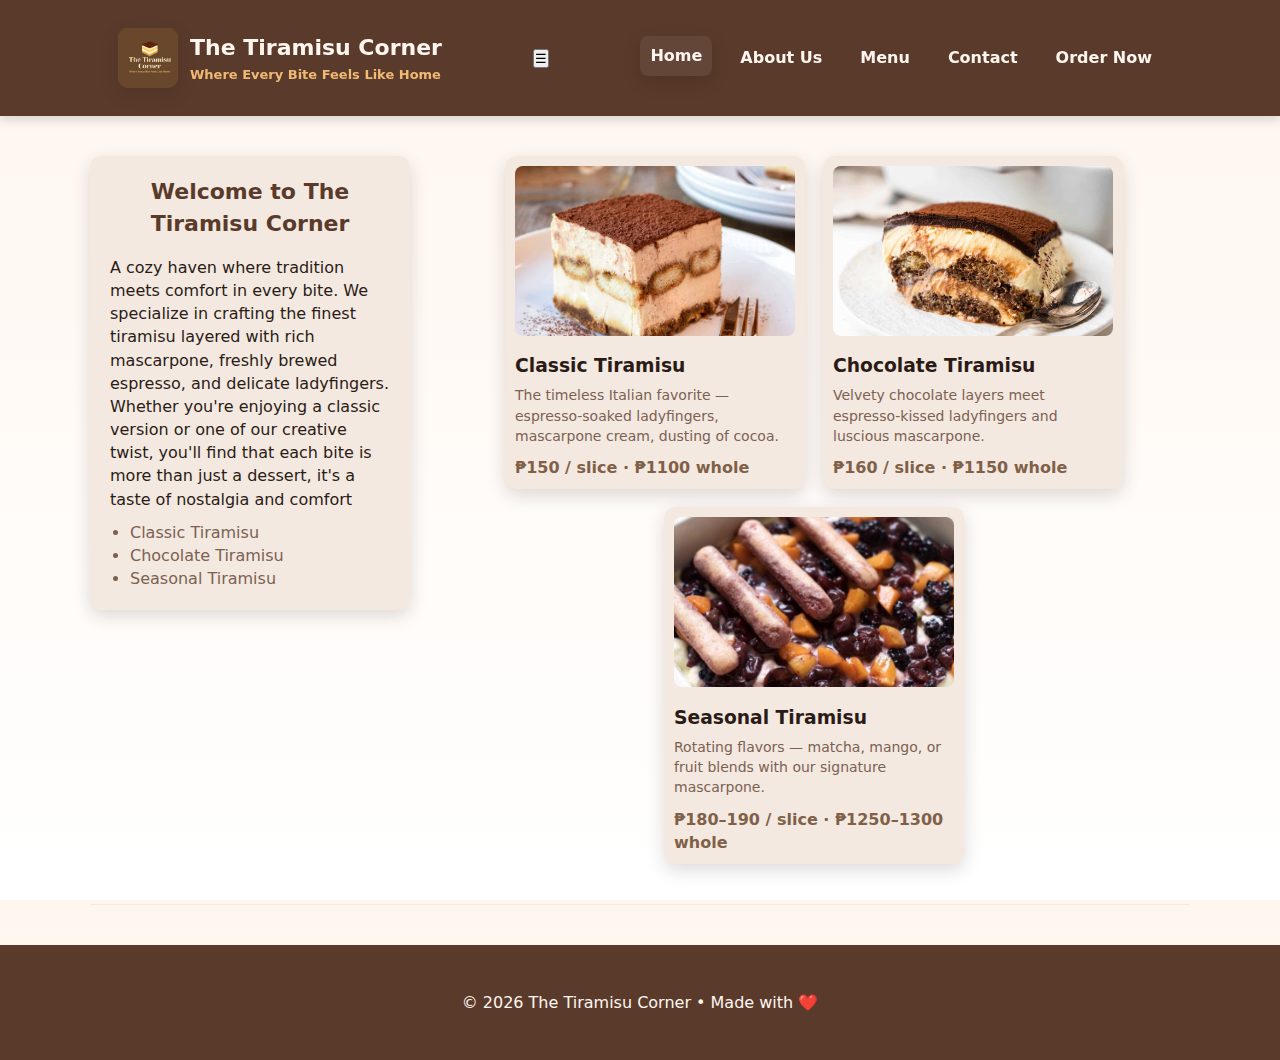
<file: index.html>
<!doctype html>
<html lang="en">
<head>
  <meta charset="utf-8" />
  <meta name="viewport" content="width=device-width,initial-scale=1" />
  <title>The Tiramisu Corner</title>
  <link rel="stylesheet" href="styles.css" />
</head>
<body>
  <header class="site-header">
    <div class="container header-inner">
      <div class="brand">
        <div class="logo">
          <img src="LOGO.PNG" alt="The Tiramisu Corner Logo">
        </div>
        <div>
          <h1>The Tiramisu Corner</h1>
          <p class="tag">Where Every Bite Feels Like Home</p>
        </div>
      </div>

      <nav class="main-nav">
        <a href="index.html" class="nav-link active">Home</a>
        <a href="about.html" class="nav-link">About Us</a>
        <a href="menu.html" class="nav-link">Menu</a>
        <a href="contact.html" class="nav-link">Contact</a>
        <a href="order.html" class="nav-link">Order Now</a>
      </nav>
    </div>
  </header>

  <main>
    <section class="container section home-section reveal">
      <aside class="intro">
        <h2>Welcome to The Tiramisu Corner</h2>
        <p>A cozy haven where tradition meets comfort in every bite. We specialize in crafting the finest tiramisu layered with rich mascarpone, freshly brewed espresso, and delicate ladyfingers. Whether you're enjoying a classic version or one of our creative twist, you'll find that each bite is more than just a dessert, it's a taste of nostalgia and comfort</p>
        <ul>
          <li>Classic Tiramisu</li>
          <li>Chocolate Tiramisu</li>
          <li>Seasonal Tiramisu</li>
        </ul>
      </aside>

      <section class="featured">
        <article class="card reveal-card">
          <img src="Classic.png" alt="Classic Tiramisu">
          <h3>Classic Tiramisu</h3>
          <p>The timeless Italian favorite — espresso-soaked ladyfingers, mascarpone cream, dusting of cocoa.</p>
          <div class="price">₱150 / slice · ₱1100 whole</div>
        </article>

        <article class="card reveal-card">
          <img src="Chocolate.png" alt="Chocolate Tiramisu">
          <h3>Chocolate Tiramisu</h3>
          <p>Velvety chocolate layers meet espresso-kissed ladyfingers and luscious mascarpone.</p>
          <div class="price">₱160 / slice · ₱1150 whole</div>
        </article>

        <article class="card reveal-card">
          <img src="Seasonal.png" alt="Seasonal Tiramisu">
          <h3>Seasonal Tiramisu</h3>
          <p>Rotating flavors — matcha, mango, or fruit blends with our signature mascarpone.</p>
          <div class="price">₱180–190 / slice · ₱1250–1300 whole</div>
        </article>
      </section>
    </section>
  </main>

  <footer class="site-footer">
    <div class="container footer-inner">
      <p>© <span id="year"></span> The Tiramisu Corner • Made with ❤️</p>
    </div>
  </footer>

  <script src="script.js"></script>
</body>
</html>
</file>
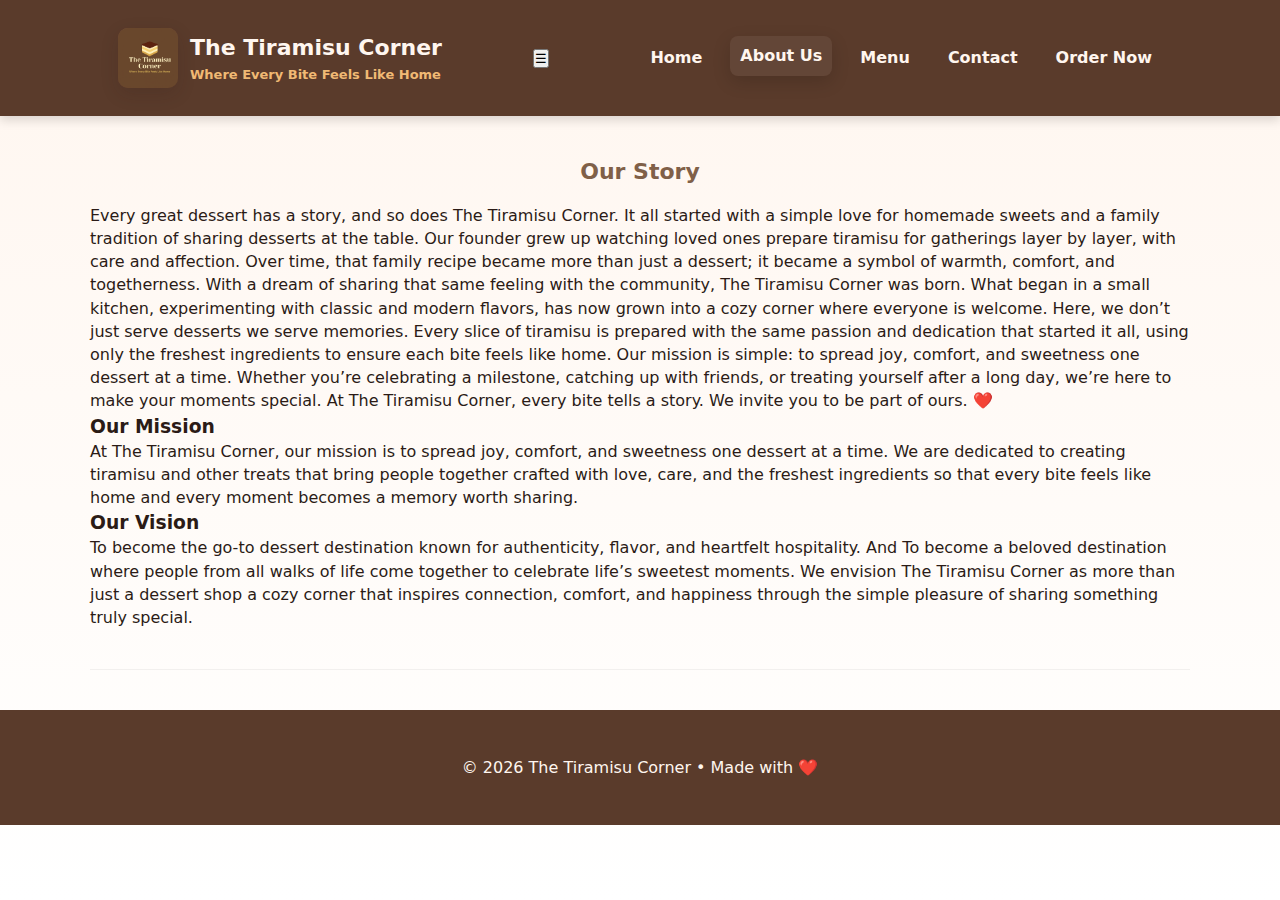
<file: about.html>
<!doctype html>
<html lang="en">
<head>
  <meta charset="utf-8" />
  <meta name="viewport" content="width=device-width,initial-scale=1" />
  <title>About Us | The Tiramisu Corner</title>
  <link rel="stylesheet" href="styles.css" />
</head>
<body>
  <header class="site-header">
    <div class="container header-inner">
      <div class="brand">
        <div class="logo">
          <img src="LOGO.PNG" alt="The Tiramisu Corner Logo">
        </div>
        <div>
          <h1>The Tiramisu Corner</h1>
          <p class="tag">Where Every Bite Feels Like Home</p>
        </div>
      </div>

      <nav class="main-nav">
        <a href="index.html" class="nav-link">Home</a>
        <a href="about.html" class="nav-link active">About Us</a>
        <a href="menu.html" class="nav-link">Menu</a>
        <a href="contact.html" class="nav-link">Contact</a>
        <a href="order.html" class="nav-link">Order Now</a>
      </nav>
    </div>
  </header>

  <main>
    <section class="container section about-section reveal">
      <h2>Our Story</h2>
      <p>Every great dessert has a story, and so does The Tiramisu Corner.
         It all started with a simple love for homemade sweets and a family tradition of sharing desserts at the table.
         Our founder grew up watching loved ones prepare tiramisu for gatherings layer by layer, with care and affection. Over time, that family recipe became more than just a dessert; it became a symbol of warmth, comfort, and togetherness.
         With a dream of sharing that same feeling with the community, The Tiramisu Corner was born. What began in a small kitchen, experimenting with classic and modern flavors, has now grown into a cozy corner where everyone is welcome.
         Here, we don’t just serve desserts we serve memories. Every slice of tiramisu is prepared with the same passion and dedication that started it all, using only the freshest ingredients to ensure each bite feels like home.
         Our mission is simple: to spread joy, comfort, and sweetness one dessert at a time. Whether you’re celebrating a milestone, catching up with friends, or treating yourself after a long day, we’re here to make your moments special.
         At The Tiramisu Corner, every bite tells a story. We invite you to be part of ours. ❤️</p>
      
      <h3>Our Mission</h3>
      <p>At The Tiramisu Corner, our mission is to spread joy, comfort, and sweetness one dessert at a time.
         We are dedicated to creating tiramisu and other treats that bring people together crafted with love, care, and the freshest ingredients so that every bite feels like home and every moment becomes a memory worth sharing.</p>

      <h3>Our Vision</h3>
      <p>To become the go-to dessert destination known for authenticity, flavor, and heartfelt hospitality. And To become a beloved destination where people from all walks of life come together to celebrate life’s sweetest moments.
        We envision The Tiramisu Corner as more than just a dessert shop a cozy corner that inspires connection, comfort, and happiness through the simple pleasure of sharing something truly special.</p>
    </section>
  </main>

  <footer class="site-footer">
    <div class="container footer-inner">
      <p>© <span id="year"></span> The Tiramisu Corner • Made with ❤️</p>
    </div>
  </footer>

  <script src="script.js"></script>
</body>
</html>
</file>
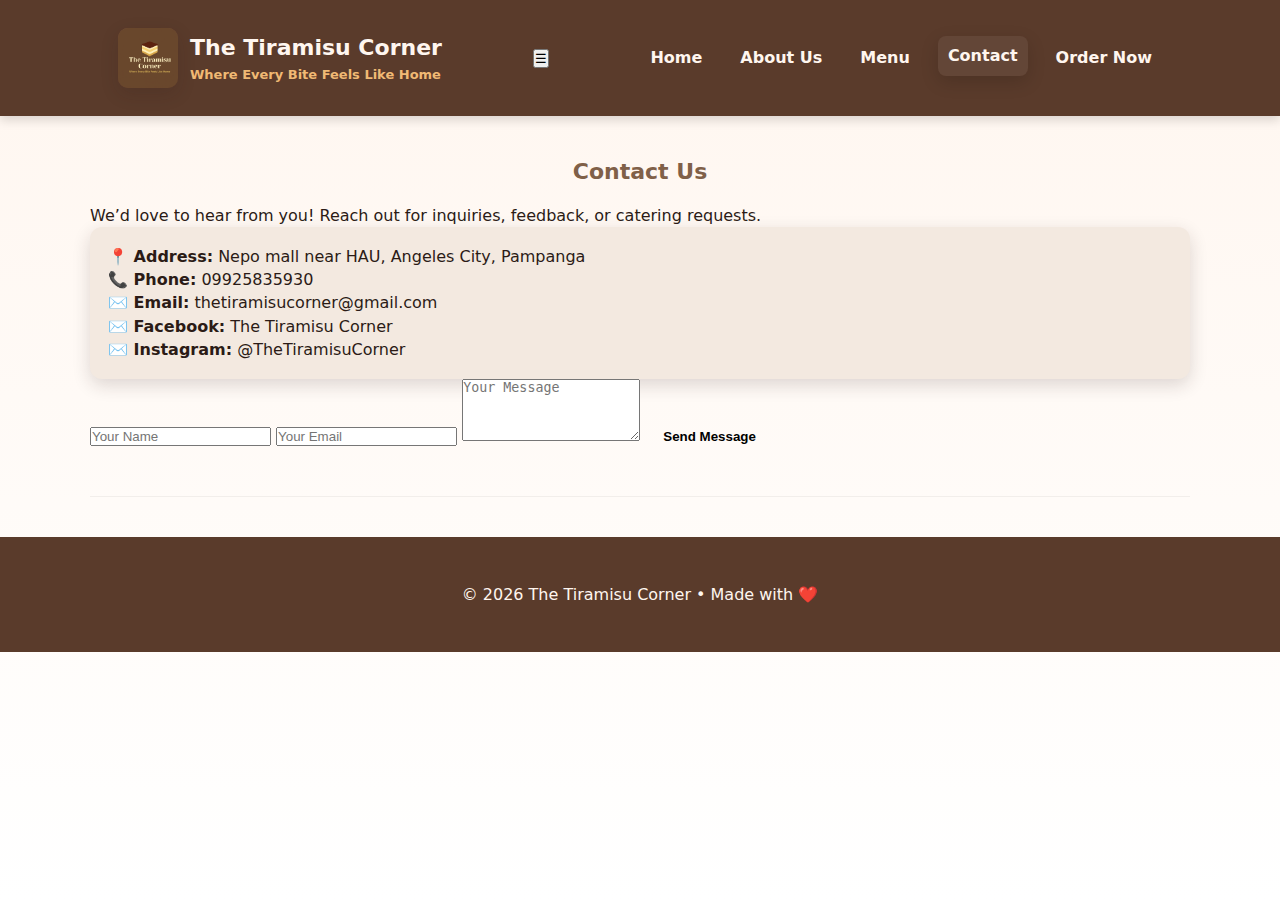
<file: contact.html>
<!doctype html>
<html lang="en">
<head>
  <meta charset="utf-8" />
  <meta name="viewport" content="width=device-width,initial-scale=1" />
  <title>Contact | The Tiramisu Corner</title>
  <link rel="stylesheet" href="styles.css" />
</head>
<body>
  <header class="site-header">
    <div class="container header-inner">
      <div class="brand">
        <div class="logo">
          <img src="LOGO.PNG" alt="The Tiramisu Corner Logo">
        </div>
        <div>
          <h1>The Tiramisu Corner</h1>
          <p class="tag">Where Every Bite Feels Like Home</p>
        </div>
      </div>

      <nav class="main-nav">
        <a href="index.html" class="nav-link">Home</a>
        <a href="about.html" class="nav-link">About Us</a>
        <a href="menu.html" class="nav-link">Menu</a>
        <a href="contact.html" class="nav-link active">Contact</a>
        <a href="order.html" class="nav-link">Order Now</a>
      </nav>
    </div>
  </header>

  <main>
    <section class="container section contact-section reveal">
      <h2>Contact Us</h2>
      <p>We’d love to hear from you! Reach out for inquiries, feedback, or catering requests.</p>

      <div class="contact-info">
        <p><strong>📍 Address:</strong> Nepo mall near HAU, Angeles City, Pampanga</p>
        <p><strong>📞 Phone:</strong> 09925835930</p>
        <p><strong>✉️ Email:</strong> thetiramisucorner@gmail.com</p>
        <p><strong>✉️ Facebook:</strong> The Tiramisu Corner</p>
        <p><strong>✉️ Instagram:</strong> @TheTiramisuCorner</p>
      </div>

      <form class="contact-form">
        <input type="text" placeholder="Your Name" required>
        <input type="email" placeholder="Your Email" required>
        <textarea rows="4" placeholder="Your Message" required></textarea>
        <button type="submit" class="btn">Send Message</button>
      </form>
    </section>
  </main>

  <footer class="site-footer">
    <div class="container footer-inner">
      <p>© <span id="year"></span> The Tiramisu Corner • Made with ❤️</p>
    </div>
  </footer>

  <script src="script.js"></script>
</body>
</html>
</file>
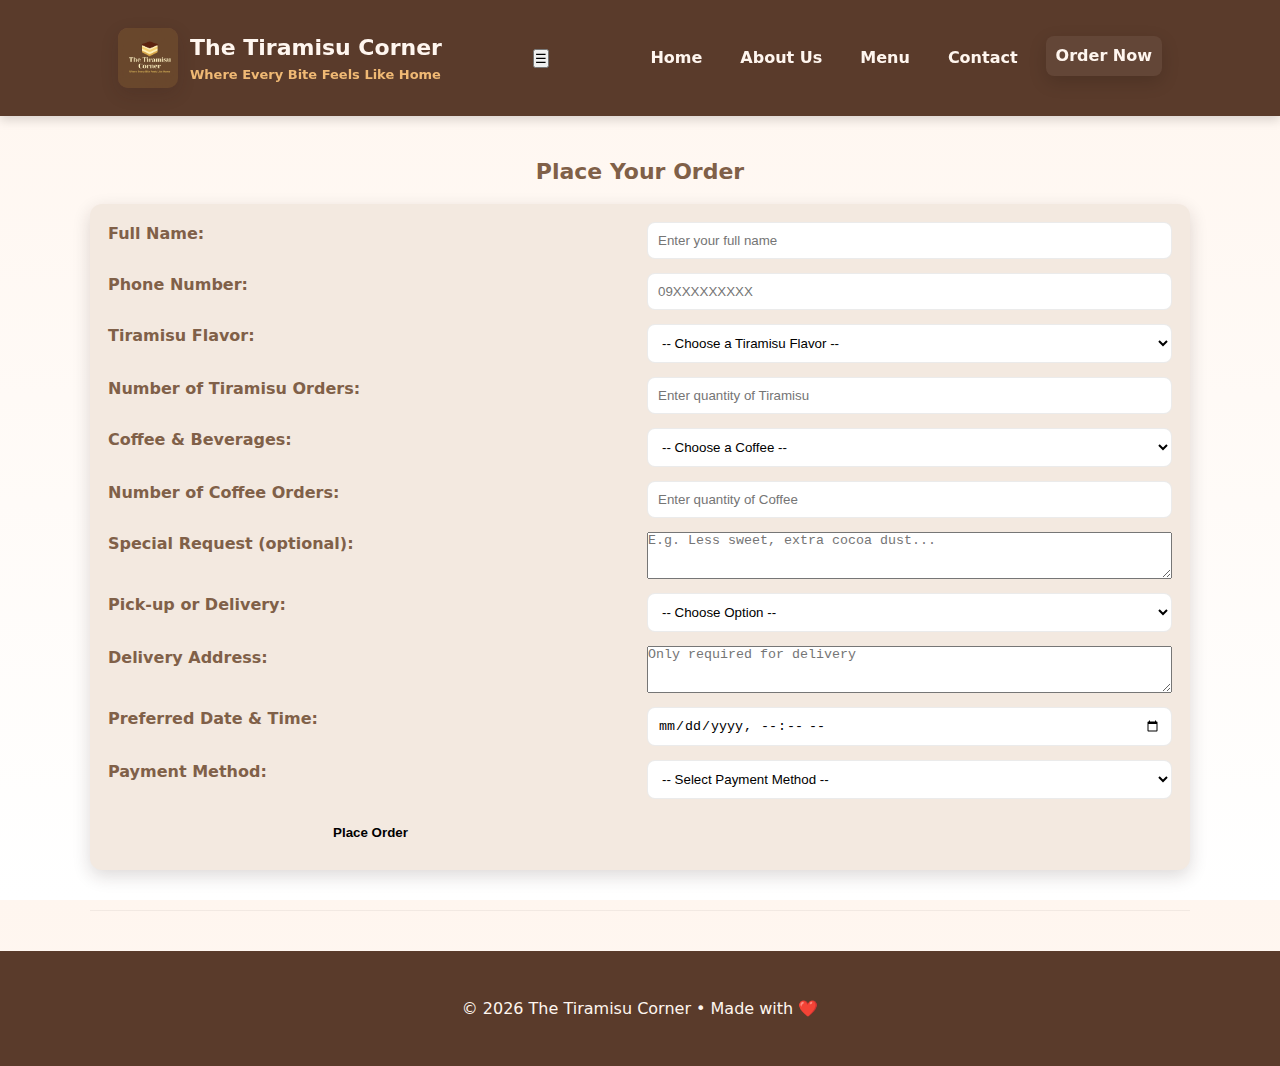
<file: order.html>
<!doctype html>
<html lang="en">
<head>
  <meta charset="utf-8" />
  <meta name="viewport" content="width=device-width,initial-scale=1" />
  <title>Order Now | The Tiramisu Corner</title>
  <link rel="stylesheet" href="styles.css" />
</head>
<body>
  <!-- ===== HEADER ===== -->
  <header class="site-header">
    <div class="container header-inner">
      <div class="brand">
        <div class="logo">
          <img src="LOGO.PNG" alt="The Tiramisu Corner Logo">
        </div>
        <div>
          <h1>The Tiramisu Corner</h1>
          <p class="tag">Where Every Bite Feels Like Home</p>
        </div>
      </div>

      <nav class="main-nav">
        <a href="index.html" class="nav-link">Home</a>
        <a href="about.html" class="nav-link">About Us</a>
        <a href="menu.html" class="nav-link">Menu</a>
        <a href="contact.html" class="nav-link">Contact</a>
        <a href="order.html" class="nav-link active">Order Now</a>
      </nav>
    </div>
  </header>

  <!-- ===== MAIN ORDER FORM ===== -->
  <main>
    <section class="container section order-section reveal">
      <h2>Place Your Order</h2>
      <form id="orderForm" class="order-form">

        <label for="name">Full Name:</label>
        <input type="text" id="name" name="name" placeholder="Enter your full name" required />

        <label for="phone">Phone Number:</label>
        <input type="tel" id="phone" name="phone" placeholder="09XXXXXXXXX" required />

        <label for="flavor">Tiramisu Flavor:</label>
        <select id="flavor" name="flavor" required>
          <option value="">-- Choose a Tiramisu Flavor --</option>
          <option value="Classic Tiramisu">Classic Tiramisu - ₱150</option>
          <option value="Chocolate Tiramisu">Chocolate Tiramisu - ₱160</option>
          <option value="Matcha Tiramisu">Matcha Tiramisu - ₱170</option>
          <option value="Mango Tiramisu">Mango Tiramisu - ₱170</option>
          <option value="Seasonal Specials">Seasonal Specials - ₱180</option>
        </select>

        <label for="quantity">Number of Tiramisu Orders:</label>
        <input type="number" id="quantity" name="quantity" min="1" max="10" placeholder="Enter quantity of Tiramisu" required />

        <label for="coffeeType">Coffee & Beverages:</label>
        <select id="coffeeType" name="coffeeType">
          <option value="">-- Choose a Coffee --</option>
          <option value="Espresso">Espresso - ₱90</option>
          <option value="Americano">Americano - ₱100</option>
          <option value="Cappuccino">Cappuccino - ₱120</option>
          <option value="Caffè Latte">Caffè Latte - ₱120</option>
          <option value="Mocha">Mocha - ₱140</option>
          <option value="Caramel Macchiato">Caramel Macchiato - ₱140</option>
          <option value="Sea salt Latte">Sea salt Latte - ₱130</option>
        </select>

        <label for="coffeeQuantity">Number of Coffee Orders:</label>
        <input type="number" id="coffeeQuantity" name="coffeeQuantity" min="0" max="10" placeholder="Enter quantity of Coffee" />

        <label for="special">Special Request (optional):</label>
        <textarea id="special" name="special" rows="3" placeholder="E.g. Less sweet, extra cocoa dust..."></textarea>

        <label for="option">Pick-up or Delivery:</label>
        <select id="option" name="option" required>
          <option value="">-- Choose Option --</option>
          <option value="Pickup">Pick-up</option>
          <option value="Delivery">Delivery</option>
        </select>

        <label for="address">Delivery Address:</label>
        <textarea id="address" name="address" rows="3" placeholder="Only required for delivery"></textarea>

        <label for="date">Preferred Date & Time:</label>
        <input type="datetime-local" id="date" name="date" required />

        <label for="payment">Payment Method:</label>
        <select id="payment" name="payment" required>
          <option value="">-- Select Payment Method --</option>
          <option value="Cash on Delivery (COD)">Cash on Delivery (COD)</option>
          <option value="Payment on the Counter">Payment on the Counter</option>
          <option value="GCash">GCash</option>
          <option value="Bank Transfer">Bank Transfer</option>
        </select>

        <button type="submit" class="btn">Place Order</button>
      </form>
    </section>
  </main>

  <!-- ===== SUCCESS ANIMATION & RECEIPT ===== -->
  <div id="orderSuccess" class="success-overlay hidden">
    <div class="success-popup">
      <div class="checkmark">
        <div class="checkmark-circle"></div>
        <div class="checkmark-stem"></div>
        <div class="checkmark-kick"></div>
      </div>
      <h3>Order Successful!</h3>
      <p>Thank you for ordering from The Tiramisu Corner 🍰</p>

      <div class="receipt-box">
        <div class="receipt">
          <div class="receipt-header">
            <img src="LOGO.PNG" alt="Logo" class="receipt-logo">
            <h4>The Tiramisu Corner</h4>
            <p class="receipt-sub">Where Every Bite Feels Like Home</p>
          </div>
          <hr>
          <div id="receiptDetails"></div>
          <hr>
          <p class="receipt-footer">✨ Thank you for your order! ✨</p>
        </div>
      </div>

      <button id="printReceipt" class="btn small-btn">🖨 Print Receipt</button>
      <button id="closeSuccess" class="btn small-btn">Close</button>
    </div>
  </div>

  <!-- ===== FOOTER ===== -->
  <footer class="site-footer">
    <div class="container footer-inner">
      <p>© <span id="year"></span> The Tiramisu Corner • Made with ❤️</p>
    </div>
  </footer>

  <script src="script.js"></script>
</body>
</html>
</file>
<file: styles.css>
:root {
  --bg: #5a3b2b;        /* deep coffee */
  --cream: #fff6ef;
  --card: #f3e9e0;
  --accent: #806048;
  --text: #2b1b16;
  --muted: #7c6153;
  --highlight: #F0B974; /* warm golden highlight for tagline */
  --radius: 12px;
  --shadow: 0 6px 18px rgba(43, 27, 22, 0.16);
  --transition: 320ms cubic-bezier(.2,.9,.3,1);
}

* {
  box-sizing: border-box;
  margin: 0;
  padding: 0;
}
html, body {
  height: 100%;
  scroll-behavior: smooth;
}
body {
  font-family: "Segoe UI", Roboto, system-ui, -apple-system, "Helvetica Neue", Arial;
  background: linear-gradient(180deg, var(--cream) 0%, #fff 100%);
  color: var(--text);
  line-height: 1.45;
}

/* ===== Layout Container ===== */
.container {
  max-width: 1100px;
  margin: 0 auto;
  padding: 28px;
}

/* ===== Header ===== */
.site-header {
  background: var(--bg);
  color: var(--cream);
  position: sticky;
  top: 0;
  z-index: 1000;
  box-shadow: 0 4px 10px rgba(0,0,0,0.15);
}
.header-inner {
  display: flex;
  align-items: center;
  justify-content: space-between;
  flex-wrap: wrap;
}
.brand {
  display: flex;
  align-items: center;
  gap: 12px;
}
.logo {
  width: 60px;
  height: 60px;
  border-radius: 10px;
  overflow: hidden;
  background: linear-gradient(160deg, #7d523b, #5b3a2a);
  display: flex;
  align-items: center;
  justify-content: center;
  box-shadow: var(--shadow);
}
.logo img {
  width: 100%;
  height: 100%;
  object-fit: contain;
}
.brand h1 {
  font-size: 22px;
  margin: 0;
  color: var(--cream);
}
.tag {
  font-size: 13px;
  color: var(--highlight);
  font-weight: 600;
  opacity: 1;
  margin-top: 2px;
}

/* ===== Navigation ===== */
.main-nav {
  display: flex;
  gap: 18px;
  align-items: center;
}
.main-nav .nav-link {
  color: var(--cream);
  text-decoration: none;
  padding: 8px 10px;
  border-radius: 8px;
  font-weight: 600;
  transition: all var(--transition);
}
.main-nav .nav-link:hover,
.main-nav .nav-link.active {
  background: rgba(255, 255, 255, 0.06);
  transform: translateY(-2px);
  box-shadow: 0 6px 18px rgba(0, 0, 0, 0.15);
}

/* ===== Sections ===== */
.section {
  background: transparent;
  padding: 40px 0;
  border-bottom: 1px solid rgba(0, 0, 0, 0.05);
}
.section h2 {
  font-size: 22px;
  color: var(--accent);
  margin-bottom: 16px;
  text-align: center;
}

/* ===== Home Section ===== */
.home-section {
  display: grid;
  grid-template-columns: 320px 1fr;
  gap: 28px;
  align-items: start;
}
.intro {
  background: var(--card);
  padding: 20px;
  border-radius: var(--radius);
  box-shadow: var(--shadow);
}
.intro h2 {
  color: var(--bg);
  margin-top: 0;
}
.intro ul {
  margin-top: 10px;
  color: var(--muted);
  padding-left: 20px;
}

.featured {
  display: flex;
  gap: 18px;
  flex-wrap: wrap;
  justify-content: center;
}
.card {
  background: var(--card);
  border-radius: var(--radius);
  padding: 10px;
  width: 300px;
  box-shadow: var(--shadow);
  transition: transform var(--transition), box-shadow var(--transition);
  overflow: hidden;
}
.card img {
  width: 100%;
  height: 170px;
  object-fit: cover;
  border-radius: 8px;
}
.card h3 {
  margin: 10px 0 6px 0;
}
.card p {
  color: var(--muted);
  font-size: 14px;
}
.price {
  margin-top: 10px;
  font-weight: 700;
  color: var(--accent);
}
.card:hover {
  transform: translateY(-8px) scale(1.01);
  box-shadow: 0 20px 40px rgba(43, 27, 22, 0.18);
}

/* ===== About ===== */
.about-section .two-col {
  display: flex;
  gap: 28px;
  flex-wrap: wrap;
  align-items: flex-start;
}
.about-images {
  display: flex;
  flex-direction: column;
  gap: 10px;
}
.about-images img {
  width: 260px;
  height: 120px;
  object-fit: cover;
  border-radius: 10px;
  box-shadow: var(--shadow);
}

/* ===== Menu ===== */
.menu-grid {
  display: flex;
  gap: 28px;
  flex-wrap: wrap;
}
.menu-col {
  flex: 1;
  background: var(--card);
  padding: 18px;
  border-radius: var(--radius);
  box-shadow: var(--shadow);
}
.menu-col h3 {
  margin-top: 0;
}

/* ===== Contact ===== */
.contact-grid {
  display: flex;
  flex-wrap: wrap;
  gap: 18px;
}
.contact-info {
  flex: 1;
  background: var(--card);
  padding: 18px;
  border-radius: var(--radius);
  box-shadow: var(--shadow);
}
.map-box iframe {
  width: 100%;
  height: 220px;
  border-radius: 10px;
  border: 0;
  box-shadow: var(--shadow);
}

/* ===== Order Form ===== */
.order-form {
  display: grid;
  grid-template-columns: 1fr 1fr;
  gap: 14px;
  background: var(--card);
  padding: 18px;
  border-radius: var(--radius);
  box-shadow: var(--shadow);
}
.order-form .form-row {
  display: flex;
  flex-direction: column;
}
.order-form label {
  font-weight: 700;
  color: var(--accent);
  margin-bottom: 6px;
}
.order-form input, .order-form select {
  padding: 10px;
  border-radius: 8px;
  border: 1px solid rgba(0,0,0,0.08);
  background: #fff;
  transition: box-shadow var(--transition), transform var(--transition);
}
.order-form input:focus, .order-form select:focus {
  outline: none;
  box-shadow: 0 8px 20px rgba(128,96,72,0.08);
  transform: translateY(-2px);
}
.order-form .radio-row {
  display: flex;
  gap: 12px;
  align-items: center;
}
.order-form .full {
  grid-column: 1 / -1;
  display: flex;
  justify-content: center;
}
.btn {
  padding: 12px 18px;
  border-radius: 10px;
  border: 0;
  cursor: pointer;
  font-weight: 700;
  background: transparent;
  transition: all var(--transition);
}
.primary-btn {
  background: var(--bg);
  color: var(--cream);
  box-shadow: 0 6px 18px rgba(90,59,43,0.24);
}
.primary-btn:hover {
  transform: translateY(-3px);
  box-shadow: 0 20px 40px rgba(90,59,43,0.18);
}

/* ===== Footer ===== */
.site-footer {
  background: var(--bg);
  color: var(--cream);
  padding: 18px 0;
  text-align: center;
  margin-top: 40px;
}

/* ===== Reveal Animation ===== */
.reveal, .reveal-card {
  opacity: 0;
  transform: translateY(20px);
  transition: opacity 0.8s ease, transform 0.8s ease;
}
.reveal.visible, .reveal-card.visible {
  opacity: 1;
  transform: none;
}

/* ===== Responsive Design ===== */
@media (max-width: 980px) {
  .home-section {
    grid-template-columns: 1fr;
    gap: 18px;
  }
  .main-nav {
    flex-wrap: wrap;
    justify-content: center;
    gap: 10px;
  }
  .order-form {
    grid-template-columns: 1fr;
  }
  .about-section .two-col {
    flex-direction: column;
  }
  .menu-grid {
    flex-direction: column;
  }
  .contact-grid {
    flex-direction: column;
  }
}

/* 🔸 SUCCESS POPUP + RECEIPT STYLING */
.success-overlay {
  position: fixed;
  inset: 0;
  background: rgba(0, 0, 0, 0.6);
  display: flex;
  align-items: center;
  justify-content: center;
  z-index: 2000;
  backdrop-filter: blur(2px);
}
.hidden { display: none; }

.success-popup {
  background: var(--cream);
  border-radius: var(--radius);
  padding: 40px 28px;
  text-align: center;
  width: 360px;
  box-shadow: var(--shadow);
  animation: popupShow 0.4s ease;
}

.receipt-box {
  background: var(--card);
  border-radius: var(--radius);
  padding: 16px;
  margin-top: 14px;
  text-align: left;
  font-size: 14px;
  box-shadow: inset 0 0 6px rgba(43,27,22,0.08);
}
.receipt-box img {
  width: 100px;     /* smaller size */
  height: auto;
  display: block;
  margin: 0 auto 10px auto;  /* center it with spacing */
  border-radius: 8px;
}
.receipt-box h4 {
  color: var(--accent);
  text-align: center;
  margin-bottom: 10px;
}
.receipt-box p {
  margin: 3px 0;
  color: var(--text);
}
.receipt-box hr {
  border: none;
  border-top: 1px dashed rgba(0,0,0,0.2);
  margin: 10px 0;
}
.receipt-box .total {
  font-weight: 700;
  font-size: 15px;
  color: var(--bg);
  text-align: center;
}

/* Buttons in popup */
.small-btn, #printReceipt {
  background: var(--accent);
  color: var(--cream);
  padding: 10px 18px;
  border: none;
  border-radius: var(--radius);
  margin-top: 14px;
  cursor: pointer;
  font-weight: 600;
  transition: all var(--transition);
}
.small-btn:hover, #printReceipt:hover {
  background: var(--bg);
  transform: translateY(-3px);
}

/* Print Styles */
@media print {
  body * {
    visibility: hidden;
  }
  #orderSuccess, #orderSuccess * {
    visibility: visible;
  }
  #orderSuccess {
    position: absolute;
    inset: 0;
    background: #fff;
  }
  .small-btn, #printReceipt {
    display: none;
  }
}

/* Checkmark Animation */
.checkmark {
  width: 80px;
  height: 80px;
  position: relative;
  margin: 0 auto 15px;
}
.checkmark-circle {
  width: 80px;
  height: 80px;
  border-radius: 50%;
  border: 5px solid var(--accent);
  position: absolute;
  top: 0; left: 0;
  animation: circle 0.5s ease-out;
}
.checkmark-stem {
  position: absolute;
  width: 5px;
  height: 25px;
  background: var(--accent);
  left: 38px;
  top: 25px;
  transform: rotate(45deg);
  animation: stem 0.3s ease-out 0.5s forwards;
  opacity: 0;
}
.checkmark-kick {
  position: absolute;
  width: 5px;
  height: 15px;
  background: var(--accent);
  left: 25px;
  top: 40px;
  transform: rotate(-45deg);
  animation: kick 0.3s ease-out 0.8s forwards;
  opacity: 0;
}
@keyframes circle { from { transform: scale(0); opacity: 0; } to { transform: scale(1); opacity: 1; } }
@keyframes stem { to { opacity: 1; } }
@keyframes kick { to { opacity: 1; } }
@keyframes popupShow { from { transform: scale(0.7); opacity: 0; } to { transform: scale(1); opacity: 1; } }
</file>
